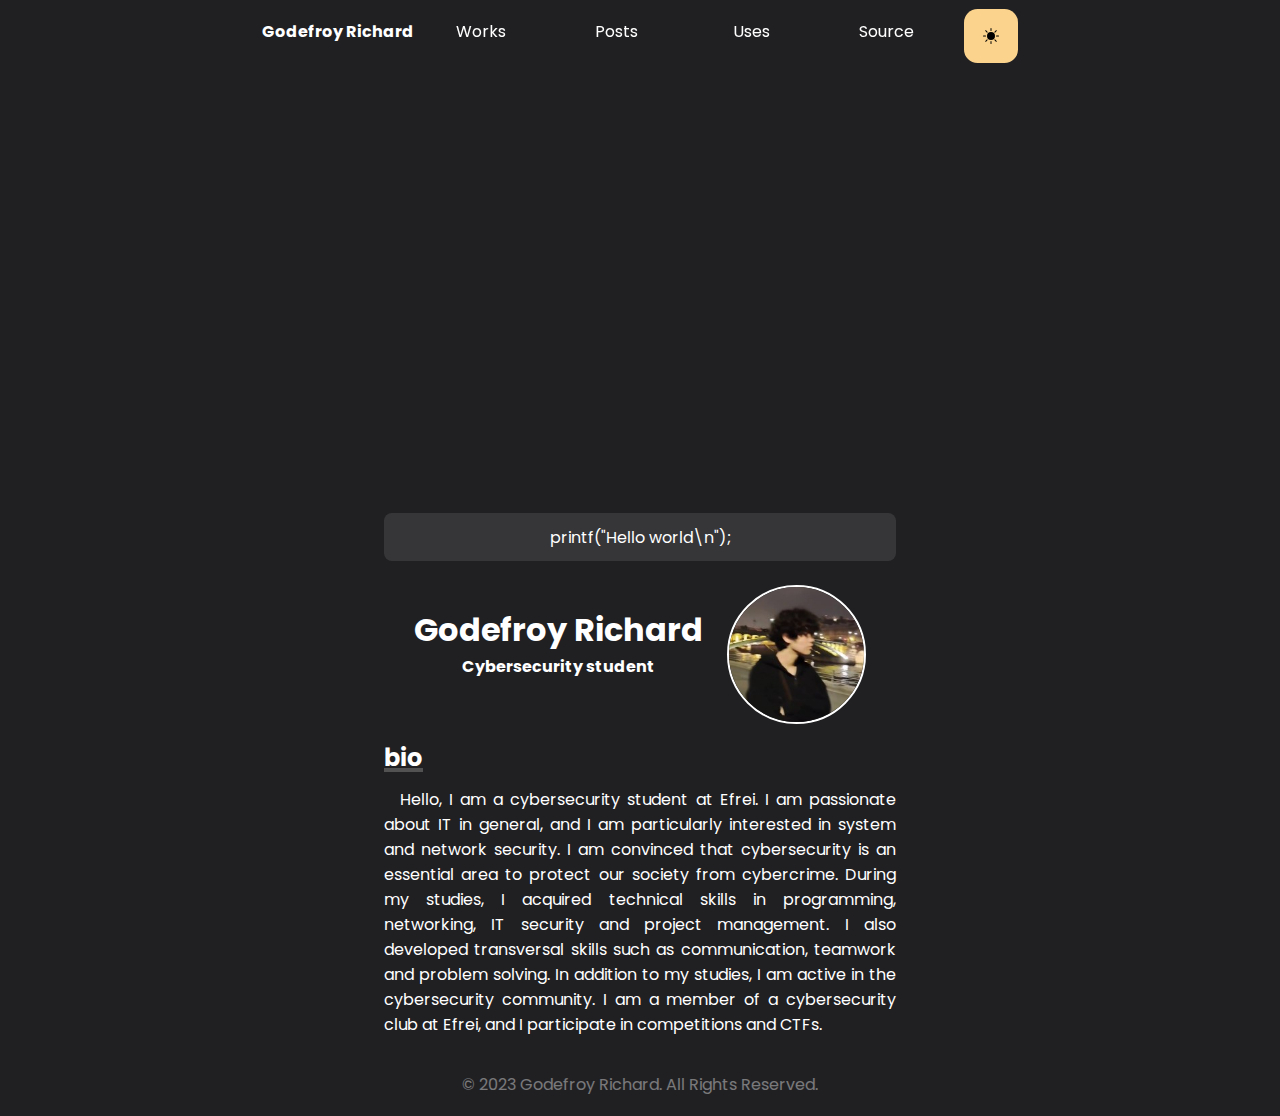
<file: index.html>
<!DOCTYPE html>
<!-- website made from scratch :) -->
<html>
    <head>
        <link rel="stylesheet" href="./css/style.css">
        <link rel="shortcut icon" href="./img/favicon.ico" type="image/x-icon">
        <title>ខ្មោច</title>
        <script type="module" src="./js/main.js"></script>
        <script src="./js/nightmode.js"></script>
        <link rel="stylesheet" href="https://cdn.jsdelivr.net/npm/bootstrap-icons@1.11.1/font/bootstrap-icons.css">
    </head>
    <body>
        <header id="header">
            <div id="apagnan"><a href="./index.html">Godefroy Richard</a></div>
            <nav>
                <li>
                    <ul><a href="./html/work.html">Works</a></ul>
                    <ul><a href="./html/posts.html">Posts</a></ul>
                    <ul><a href="./html/uses.html">Uses</a></ul>
                    <ul><a href="https://github.com/rarayse">Source</a></ul>
                </li>
            </nav>
            <div id="div_image">
                <img src="./img/brightness-high-fill.svg" id="dark-mode-toggle" class="dark-mode-toggle">
            </div>
            </header>
        <main class ="content">
            <div id="model3d">
            </div>
            <div id="krampte">
                printf("Hello world\n");
            </div>
            <div id="profil">
                <div id="about-me">
                    <h1>Godefroy Richard</h1>
                    <h4>Cybersecurity student</h4>
                </div>
                <img src="./img/1664902763933.jpg" class="profil-img">
            </div>
            <div id="more-info">
                <h2 id="titre-work">bio</h2>
                <p>
                    Hello, I am a cybersecurity student at Efrei.
                    
                     I am passionate about IT in general, and I am particularly interested in system and network security. I am convinced that cybersecurity is an essential area to protect our society from cybercrime.
                    
                     During my studies, I acquired technical skills in programming, networking, IT security and project management. I also developed transversal skills such as communication, teamwork and problem solving.
                    
                     In addition to my studies, I am active in the cybersecurity community. I am a member of a cybersecurity club at Efrei, and I participate in competitions and CTFs.
                    </p>
            </div>
            <!-- <div id="more-info">
                <h2 id="titre-work">bio</h2>
                <div id="div_1">
                    <span>1984</span>
                    born in osaka
                </div>
                <div id="div_2">
                    <span>2010</span>
                    Worked at Yahoo! Japan (ヤフー株式会社入社) Worked at Yahoo! Japan (ヤフー株式会社入社) Worked at Yahoo! Japan (ヤフー株式会社入社) Worked at Yahoo! Japan (ヤフー株式会社入社)
                </div>
                <div id="div_3">
                    <span>2010</span>
                    Worked at Yahoo! Japan (ヤフー株式会社入社)
                </div>
                <div id="div_3">
                    <span>2010 to present</span>
                    Working as a freelancer
                </div>
            </div> -->
            <script src="/js/scroll.js"></script>
        </main>
        <footer>© 2023 Godefroy Richard. All Rights Reserved.</footer>
    </body>
</html>
</file>
<file: css/style.css>
@import url('https://fonts.googleapis.com/css?family=Poppins');

*{
    margin: 0;
    padding: 0;
    font-family: 'poppins';
}

body{
    flex-wrap: nowrap;
    background-color: #202023;
    /* background-color: aquamarine; */
    /* display: block; */
}

.dark-mode{
    background-color: #202023;
}

.white-mode{
    background-color: white;
}

#header{
    /* position: fixed; */
    display: flex;
    justify-content: center;
    /* background-color: #202023; */
    width: 100%;
    height: 7vh;
}

.sticky{
    position: fixed;
    top: 0;
    width: 100%;
}

.sticky + .content {
    padding-top: 50px;
}

#apagnan{
    display: flex;
    /* background-color: blueviolet; */
    align-items: center;
    justify-content: center;
    font-weight: bolder;
}

div a{  
    color: white;
}

nav{
    width: 43%;
    display: flex;
    background: transparent;
    backdrop-filter: blur(5px);
}

nav a {
    color: white;
}

nav, li, ul{
    background: transparent;
    /* opacity: 0.1; */
}

ul{
    display: flex;
    width: 100%;
    /* background-color: brown; */
    align-items: center;
    justify-content: center;
    color: white;
}


li{
    /* background-color: yellow; */
    width: 60vh;
    display: flex;
    list-style: none;
}

#toggle-dark{
    /* background-color: palegoldenrod; */
    border-radius: 1.5vh;
    display: flex;
    text-align: center;
    align-items: center;
    justify-content: center;
    height: 3vh;
}

#div_image{
    border-radius: 1.5vh;
    display: flex;
    align-items: center;
    justify-content: center;
    background-color: #fbd38d;
    width: 6vh;
    height: 6vh;
    margin-top: auto;
}

ul:hover{
    cursor: pointer;
    text-decoration: underline;
}


#krampte{
    display: flex;
    align-items: center;
    justify-content: center;
    text-align: center;
    /* background-color: black; */
    color: white;
    background: rgba(255, 255, 255, 0.1);
    border-radius: 0.5em;
    width: 40%;
    height: 3em;

    animation-name: slideDown;
    animation-duration: 0.55s;
    animation-timing-function: ease-in-out;
}

@keyframes slideDown {
    from {
        transform: translateY(50px);
        opacity: 0.1;
    }

    to {
        transform: translateY(0px);
        opacity: 1;
    }
}

#profil{
    margin: auto;
    display: block;
    /* background-color: purple; */
    width: 40%;
    margin-bottom: 1em;

    animation-name: slideDown;
    animation-duration: 0.55s;
    animation-timing-function: ease-in-out
}

#krampte, #more-info{
    margin: 0 auto;
}

main{
    /* margin-top: 3vh; */
    flex-wrap: wrap;
    /* background-color: green; */
    display: block;
    align-items: center;
    justify-content: center;
    text-align: center;
    width: 100%;
}

#model3d{
    display: flex;
    align-items: center;
    justify-content: center;
    text-align: center;
    width: 50%;
    height: 50vh;
    /* background-color: red; */
    margin: auto;
}

#profil{
    display: flex;
    align-items: center;
    justify-content: center;
    text-align: center;
    /* background-color: red; */
}

.profil-img{
    margin-top: 1.5em;
    margin-left: 1.5em;
    border-radius: 40em;
    border: 2px solid white;
    width: 15vh;
    height: 15vh;
    /* margin-left: 5%; */
}

#more-info{
    width: 40%;
    margin-bottom: 1em;
    /* background-color: brown; */
    /* display: flex; */
    /* align-items: center; */
    /* justify-content: center; */
    /* text-align: center; */
    animation-name: slideDown;
    animation-duration: 0.65s;
    animation-timing-function: ease-in-out;
}

#titre-work{
    margin-bottom: 0.5em;
    text-align: start;
    text-decoration: underline;
    text-decoration-thickness: 4px;
    text-decoration-color: #525252;
    color: white;
}

#titre-bio{
    /* text-align: start; */
    text-decoration: underline;
    text-decoration-thickness: 4px;
    text-decoration-color: #525252;
    color: white;
    /* background-color: red; */
}

p{
    color: white;
    text-align: justify;
    text-indent: 1em;
}

footer{
    text-align: center;
    color: white;
    opacity: 0.4;
    /* background-color: red; */
    height: 7vh;
    display: flex;
    align-items: center;
    justify-content: center;
}

span{
    font-weight: bolder;
    color: white;
    margin-right: 1em;
}

#div_1, #div_2, #div_3, #div_4{
    text-indent: -3.4em;
    margin-left: 3.4em;
    color: white;
    /* background-color: rebeccapurple; */
    text-align: justify;
}

#graduate{
    display: flex;
    background-color: aqua;
    width: 45%;

}

h1, h4{
    color: white;
}

a{
    text-decoration: none;
}
</file>
